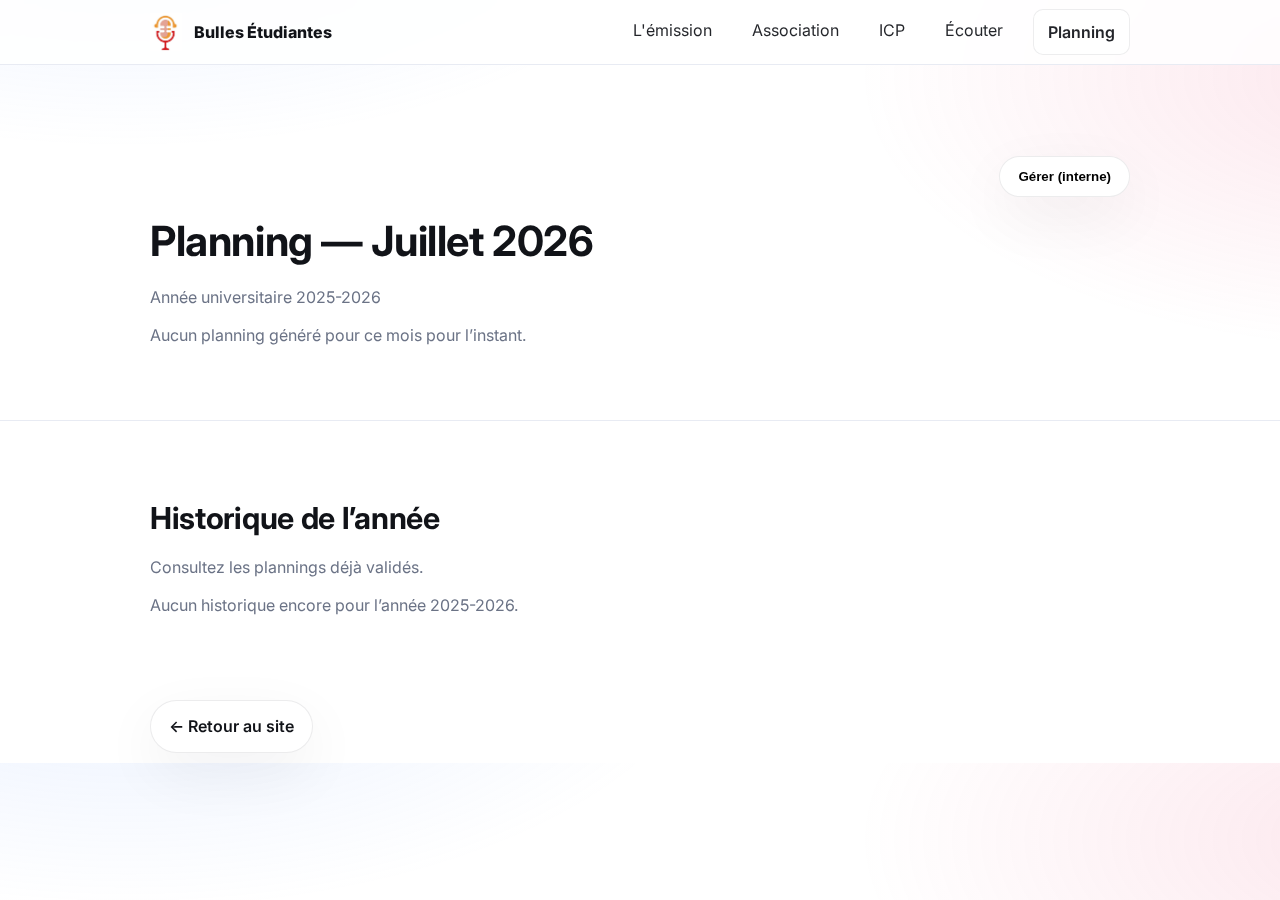
<file: planning.html>
<!DOCTYPE html>
<html lang="fr">
<head>
  <meta charset="utf-8" />
  <meta name="viewport" content="width=device-width, initial-scale=1" />

  <title>Planning — Bulles Étudiantes</title>
  <meta name="description" content="Planning des émissions Bulles Étudiantes : roulement des chroniqueurs, historique et sessions du mois en cours." />

  <link rel="icon" type="image/png" sizes="32x32" href="assets/img/favicon.png?v=6">
  <link rel="apple-touch-icon" sizes="180x180" href="assets/img/favicon.png?v=6">
  <meta name="theme-color" content="#ffffff">

  <link rel="preconnect" href="https://fonts.gstatic.com" crossorigin />
  <link rel="preconnect" href="https://fonts.googleapis.com" />
  <link href="https://fonts.googleapis.com/css2?family=Inter:wght@400;600;800&display=swap" rel="stylesheet" />

  <style>
    :root{
      --bg:#ffffff; --ink:#111318; --muted:#6b7386; --line:#e8ebf3;
      --accent:#ec5a83; --accent-2:#7aa7ff; --radius:18px; --shadow:0 20px 60px rgba(18,22,33,.06);
      --container:max(52vw, 980px);
    }
    *{box-sizing:border-box; margin:0; padding:0}
    html{scroll-behavior:smooth}
    body{
      font-family: Inter, system-ui, -apple-system, Segoe UI, Roboto, sans-serif;
      color:var(--ink);
      background:
        radial-gradient(1200px 600px at 10% -20%, rgba(122,167,255,.18) 0%, rgba(255,255,255,0) 50%),
        radial-gradient(1000px 500px at 110% 10%, rgba(236,90,131,.15) 0%, rgba(255,255,255,0) 55%),
        var(--bg);
      line-height:1.65;
      -webkit-font-smoothing:antialiased; text-rendering:optimizeLegibility;
    }
    .container{width:min(var(--container), 92vw); margin-inline:auto}
    a{color:inherit; text-decoration:none}

    /* Header (fixe) */
    .site-header{position:fixed; inset:0 0 auto 0; z-index:1000; backdrop-filter:saturate(160%) blur(10px); background:rgba(255,255,255,.85); border-bottom:1px solid var(--line)}
    .header-inner{height:64px; display:flex; align-items:center; justify-content:space-between; gap:24px}
    .brand{display:flex; align-items:center; gap:12px; font-weight:800}
    .brand img{width:32px}
    .brand span{white-space:nowrap}
    .site-nav{display:flex; gap:20px}
    .site-nav a{padding:8px 10px; border-radius:10px; opacity:.92; transition:background .2s ease, transform .15s ease}
    .site-nav a:hover{background:rgba(17,19,24,.06); transform:translateY(-1px)}
    .btn{display:inline-flex; align-items:center; justify-content:center; gap:10px; padding:12px 18px; border-radius:999px; border:1px solid rgba(17,19,24,.08); font-weight:600; box-shadow:var(--shadow); background:#fff; cursor:pointer}
    .btn.primary{color:#fff; border-color:transparent; background:linear-gradient(135deg, var(--accent), var(--accent-2))}
    .btn.small{padding:9px 14px; box-shadow:none}
    .btn.icon{padding:8px 10px}
    main{padding-top:84px}

    .section{padding:72px 0; border-top:1px solid var(--line)}
    .section:first-of-type{border-top:0}
    .muted{color:var(--muted)}
    h1{font-size:clamp(1.8rem, 4.8vw, 2.6rem); letter-spacing:-.01em; margin-bottom:8px}
    h2{font-size:clamp(1.4rem, 3.6vw, 1.9rem); letter-spacing:-.01em; margin-bottom:10px}
    p{text-align:justify}

    .card{background:#fff; border:1px solid var(--line); border-radius:16px; padding:18px; box-shadow:var(--shadow)}
    .pill{display:inline-flex; align-items:center; gap:8px; padding:8px 12px; border-radius:999px; background:#fff; border:1px solid var(--line)}
    .pill strong{letter-spacing:.02em}

    table{width:100%; border-collapse:collapse; margin-top:12px; font-size:.98rem}
    thead th{text-align:left; padding:10px; border-bottom:1px solid var(--line); background:rgba(122,167,255,.06)}
    tbody td{padding:10px; border-bottom:1px solid var(--line); vertical-align:top}
    tbody tr:hover{background:rgba(17,19,24,.03)}
    .tag{display:inline-block; padding:6px 10px; border-radius:999px; background:rgba(236,90,131,.08); border:1px solid rgba(236,90,131,.2); font-size:.82rem; margin:2px 4px 2px 0}

    .admin-toggle-wrap{display:flex; justify-content:flex-end; margin-bottom:10px}
    .admin-drawer{position:fixed; top:64px; right:12px; width:min(92vw, 480px); max-height:calc(100vh - 80px); overflow:auto; background:#fff; border:1px solid var(--line); border-radius:16px; box-shadow:var(--shadow); padding:16px; display:none; z-index:1100}
    .tabs{display:flex; gap:6px; margin-bottom:10px; flex-wrap:wrap}
    .tab-btn{padding:8px 12px; border-radius:999px; border:1px solid var(--line); background:#fff; cursor:pointer}
    .tab-btn.active{border-color:transparent; background:linear-gradient(135deg, var(--accent), var(--accent-2)); color:#fff}
    .field{display:flex; flex-direction:column; gap:8px; margin:10px 0}
    .field input, .field select{padding:10px 12px; border-radius:12px; border:1px solid var(--line); background:#fff; font:inherit}
    .row{display:flex; gap:10px; flex-wrap:wrap}
    .person-row{display:flex; justify-content:space-between; align-items:center; padding:8px 0; border-bottom:1px dashed var(--line)}
    .person-row:last-child{border-bottom:0}
    .danger{background:#fff0f2; border-color:#ffd2db}
  </style>
</head>
<body>
  <header class="site-header" role="banner">
    <div class="container header-inner">
      <a class="brand" href="index.html" aria-label="Retour accueil">
        <img src="assets/img/logos/logo-bulles-etudiantes.png" alt="" onerror="this.style.display='none'">
        <span>Bulles Étudiantes</span>
      </a>
      <nav class="site-nav" aria-label="Navigation">
        <a href="index.html#emission">L'émission</a>
        <a href="index.html#asso">Association</a>
        <a href="index.html#ecole">ICP</a>
        <a href="index.html#ecouter">Écouter</a>
        <a href="planning.html" class="btn small">Planning</a>
      </nav>
    </div>
  </header>

  <main>
    <!-- Public -->
    <section class="section">
      <div class="container">
        <div class="admin-toggle-wrap">
          <button id="openAdmin" class="btn">Gérer (interne)</button>
        </div>

        <h1 id="monthTitle">Planning du mois</h1>
        <p class="muted" id="yearTitle"></p>

        <div class="card" id="currentMonthPlan" style="margin-top:16px; display:none">
          <div class="row" style="justify-content:space-between; align-items:center">
            <h2 style="margin:0">Sessions du mois</h2>
            <span class="pill"><strong id="sessionsCountPill">0</strong> session(s)</span>
          </div>
          <div id="currentTableWrap"></div>
        </div>

        <p id="noPlanMsg" class="muted" style="margin-top:12px; display:none">Aucun planning généré pour ce mois pour l’instant.</p>
      </div>
    </section>

    <section class="section">
      <div class="container">
        <h2>Historique de l’année</h2>
        <p class="muted">Consultez les plannings déjà validés.</p>
        <div id="historyWrap" style="margin-top:12px"></div>
      </div>
    </section>
  </main>

  <!-- ADMIN -->
  <aside class="admin-drawer" id="adminDrawer" aria-label="Panneau d’administration">
    <div style="display:flex; justify-content:space-between; align-items:center">
      <h3>Administration du planning</h3>
      <button id="closeAdmin" class="btn small">Fermer</button>
    </div>

    <div class="tabs">
      <button class="tab-btn active" data-tab="mois">Mois courant</button>
      <button class="tab-btn" data-tab="personnes">Personnes</button>
      <button class="tab-btn" data-tab="seances">Séances</button>
    </div>

    <!-- Mois -->
    <div class="tab-panel" id="tab-mois">
      <div class="field">
        <label>Nombre de sessions ce mois</label>
        <input type="number" min="1" max="20" id="sessionCountInput" placeholder="ex. 4" />
        <p class="muted" id="activeInfo"></p>
      </div>
      <div class="row">
        <button class="btn primary" id="generateBtn">Générer / Régénérer</button>
        <button class="btn" id="deleteCurrentBtn">Supprimer planning du mois</button>
      </div>
      <p class="muted" id="statusLine" style="margin-top:8px"></p>
    </div>

    <!-- Personnes -->
    <div class="tab-panel" id="tab-personnes" style="display:none">
      <p>Gère la liste des personnes. Toute personne listée est <strong>active</strong>.</p>
      <div class="field">
        <label>Ajouter une personne</label>
        <div class="row">
          <input type="text" id="newFirstName" placeholder="Prénom" />
          <input type="text" id="newLastName" placeholder="Nom" />
          <button class="btn" id="addPersonBtn">Ajouter</button>
        </div>
      </div>

      <div class="field">
        <label>Liste actuelle</label>
        <div id="peopleList" class="muted" style="font-size:.95rem"></div>
      </div>
    </div>

    <!-- Séances -->
    <div class="tab-panel" id="tab-seances" style="display:none">
      <p>Édite le <strong>nom</strong>, l’<strong>heure</strong> et le <strong>thème</strong> de chaque séance du mois courant.</p>
      <div id="sessionsEditor"></div>
    </div>

    <!-- Développeur -->
    <div class="tab-panel danger" id="tab-dev" style="display:none">
      <p><strong>Attention :</strong> actions irréversibles.</p>
      <div class="field">
        <label>Supprimer un mois par code (YYYY-MM)</label>
        <div class="row">
          <input type="text" id="delMonthCode" placeholder="ex. 2025-09" />
          <button class="btn" id="delMonthBtn">Supprimer</button>
        </div>
      </div>
      <div class="field">
        <label>Réinitialiser les compteurs de participation (année universitaire)</label>
        <button class="btn" id="resetCountsBtn">Réinitialiser</button>
      </div>
    </div>
  </aside>

  <script>
    /* ========= Constantes ========= */
    const PASSWORD = "BullesICP2025";
    const LS_PREFIX = "be.plan.v5"; // nouveau namespace
    const now = new Date();
    const locale = "fr-FR";
    const monthFmt = new Intl.DateTimeFormat(locale, { month:"long" });

    const yyyy = now.getFullYear();
    const mm = String(now.getMonth()+1).padStart(2,"0");
    const currentMonthKey = `${yyyy}-${mm}`;                // ex: 2025-09
    const authedKey = `${LS_PREFIX}.auth.${currentMonthKey}`; // mémorise l’auth pour le mois

    function academicYearOf(d){ const y=d.getFullYear(), m=d.getMonth()+1; return (m>=9) ? `${y}-${y+1}` : `${y-1}-${y}`; }
    const AY = academicYearOf(now);

    /* ========= LocalStorage helpers ========= */
    const lsGet = (k,d=null)=>{ try{const v=localStorage.getItem(k); return v?JSON.parse(v):d;}catch{return d;} };
    const lsSet = (k,v)=>localStorage.setItem(k, JSON.stringify(v));
    const lsDel = (k)=>localStorage.removeItem(k);

    const keyMonth = (mk)=> `${LS_PREFIX}.month.${mk}`;        // {sessions, assignments[], meta[]}
    const keyYearRoster = (ay)=> `${LS_PREFIX}.roster.${ay}`;  // {names:[{name}]}
    const keyCounts = (ay)=> `${LS_PREFIX}.counts.${ay}`;      // {name: count}

    /* ========= Roster : tout le monde listé = actif ========= */
    function ensureRosterForYear(ay){
      let roster = lsGet(keyYearRoster(ay));
      if(!roster){
        const FIRST = ["Lina","Adam","Maya","Elias","Nora","Yanis","Chloé","Ibrahim","Léa","Noah","Inès","Raphaël","Sarah","Hugo","Emma","Jules","Camille","Amir","Zoé","Lucas","Mila","Théo","Aya"];
        const LAST  = ["Martin","Bernard","Thomas","Petit","Robert","Richard","Durand","Dubois","Moreau","Laurent","Simon","Michel","Lefebvre","Leroy","Roux","David","Bertrand","Morel"];
        const names = [];
        for(let i=0;i<23;i++){ names.push({ name: `${FIRST[i%FIRST.length]} ${LAST[i%LAST.length]}` }); }
        roster = { names };
        lsSet(keyYearRoster(ay), roster);
      }
      return roster;
    }
    function activeNamesForMonth(ay, monthKey){
      const roster = ensureRosterForYear(ay);
      return roster.names.map(p => p.name);
    }
    function addPerson(fullName){
      const roster = ensureRosterForYear(AY);
      roster.names.push({ name: fullName });
      lsSet(keyYearRoster(AY), roster);
    }
    function removePerson(fullName){
      const roster = ensureRosterForYear(AY);
      const i = roster.names.findIndex(p=>p.name===fullName);
      if(i>=0){ roster.names.splice(i,1); lsSet(keyYearRoster(AY), roster); return true; }
      return false;
    }

    /* ========= Équité : priorité non-participants mois précédent, puis total faible ========= */
    function prevMonthKey(mk){
      const [y,m] = mk.split('-').map(Number);
      const d = new Date(y, m-1, 1);
      d.setMonth(d.getMonth()-1);
      return `${d.getFullYear()}-${String(d.getMonth()+1).padStart(2,'0')}`;
    }
    function participantsSetOfMonth(mk){
      const plan = lsGet(keyMonth(mk));
      if(!plan) return new Set();
      const s = new Set();
      plan.assignments.forEach(a=>{ a.main.forEach(n=>s.add(n)); if(a.backup) s.add(a.backup); });
      return s;
    }
    function loadCounts(ay){ return lsGet(keyCounts(ay), {}); }
    function saveCounts(ay,c){ lsSet(keyCounts(ay), c); }

    function sortedCandidates(cands, lastSet, counts){
      return cands.map(n=>({
        n,
        last: lastSet.has(n) ? 1 : 0,     // 0 = n’a PAS participé le mois dernier => priorité
        c: counts[n] ?? 0,
        r: Math.random()
      })).sort((a,b)=> (a.last - b.last) || (a.c - b.c) || (a.r - b.r));
    }

    function generatePlanForMonth(mk, sessionCount){
      const all = activeNamesForMonth(AY, mk);
      if(all.length < 6) throw new Error("Il faut au moins 6 personnes dans la liste (5 + 1 remplaçant). Ajoute des personnes dans l’onglet Personnes.");

      const counts = loadCounts(AY);
      const work = {...counts};
      const lastSet = participantsSetOfMonth(prevMonthKey(mk));

      const assignments = [];
      const meta = [];

      for(let s=1;s<=sessionCount;s++){
        const mains = [];
        const poolMain = sortedCandidates(all, lastSet, work).slice();
        while(mains.length < 5){
          const cand = poolMain.shift(); if(!cand) break;
          if(!mains.includes(cand.n)){ mains.push(cand.n); work[cand.n] = (work[cand.n]??0)+1; }
        }
        const poolBack = sortedCandidates(all.filter(n=>!mains.includes(n)), lastSet, work);
        const backup = (poolBack[0] && poolBack[0].n) ? poolBack[0].n : null;

        assignments.push({session:s, main:mains, backup});
        meta.push({title:`Séance ${s}`, time:"", theme:""});
      }
      return {sessions:sessionCount, assignments, meta, generatedAt:new Date().toISOString()};
    }

    function saveMonth(mk, plan){
      lsSet(keyMonth(mk), plan);
      const counts = loadCounts(AY);
      plan.assignments.forEach(a => a.main.forEach(n => counts[n] = (counts[n] ?? 0) + 1));
      saveCounts(AY, counts);
    }

    /* ========= UI refs ========= */
    const monthTitle = document.getElementById("monthTitle");
    const yearTitle  = document.getElementById("yearTitle");
    const currentCard = document.getElementById("currentMonthPlan");
    const sessionsCountPill = document.getElementById("sessionsCountPill");
    const currentTableWrap = document.getElementById("currentTableWrap");
    const historyWrap = document.getElementById("historyWrap");
    const noPlanMsg = document.getElementById("noPlanMsg");

    const adminDrawer = document.getElementById("adminDrawer");
    const openAdmin = document.getElementById("openAdmin");
    const closeAdmin = document.getElementById("closeAdmin");
    const tabs = {
      mois: document.getElementById("tab-mois"),
      personnes: document.getElementById("tab-personnes"),
      seances: document.getElementById("tab-seances"),
      dev: document.getElementById("tab-dev"),
    };
    const tabBtnDev = document.getElementById("tabBtnDev");

    const sessionCountInput = document.getElementById("sessionCountInput");
    const generateBtn = document.getElementById("generateBtn");
    const deleteCurrentBtn = document.getElementById("deleteCurrentBtn");
    const statusLine = document.getElementById("statusLine");
    const activeInfo = document.getElementById("activeInfo");

    const newFirstName = document.getElementById("newFirstName");
    const newLastName = document.getElementById("newLastName");
    const peopleList = document.getElementById("peopleList");

    const sessionsEditor = document.getElementById("sessionsEditor");

    const delMonthCode = document.getElementById("delMonthCode");
    const delMonthBtn = document.getElementById("delMonthBtn");
    const resetCountsBtn = document.getElementById("resetCountsBtn");

    /* ========= Auth : demandé à l’ouverture de l’admin, puis mémorisé pour le mois ========= */
    let authedThisMonth = !!lsGet(authedKey, false);

    openAdmin.addEventListener("click", ()=>{
      if(!authedThisMonth){
        const pwd = prompt("Mot de passe (interne) :");
        if(pwd !== PASSWORD){ alert("Mot de passe incorrect."); return; }
        authedThisMonth = true;
        lsSet(authedKey, true);
        tabBtnDev.style.display = "inline-block";
      }
      adminDrawer.style.display = "block";
    });
    closeAdmin.addEventListener("click", ()=> adminDrawer.style.display = "none");

    // Tabs
    document.querySelectorAll(".tab-btn").forEach(btn=>{
      btn.addEventListener("click", ()=>{
        document.querySelectorAll(".tab-btn").forEach(b=>b.classList.remove("active"));
        btn.classList.add("active");
        Object.values(tabs).forEach(p=>p.style.display="none");
        const tab = btn.dataset.tab;
        if(tab==="dev" && !authedThisMonth) return;
        tabs[tab].style.display="block";
      });
    });

    /* ========= Rendu ========= */
    function formatMonthLabel(d){
      const m = monthFmt.format(d);
      return m.charAt(0).toUpperCase()+m.slice(1)+" "+d.getFullYear();
    }

function renderTable(plan, target){
  const rows = plan.assignments.map((a,idx)=>{
    const mains = a.main.map(n=> `<span class="tag">${n}</span>`).join("");
    const backup = a.backup ? `<span class="tag" style="background:rgba(122,167,255,.1);border-color:rgba(122,167,255,.25)">Remplaçant : ${a.backup}</span>` : "";
    const meta = plan.meta?.[idx] ?? {title:`Séance ${a.session}`, time:"", theme:""};

    const title = meta.title ? `<strong>${meta.title}</strong>` : `<strong>Séance ${a.session}</strong>`;
    const theme = meta.theme ? ` — <em>${meta.theme}</em>` : "";

    return `<tr>
      <td style="width:80px">#${a.session}</td>
      <td>${mains}</td>
      <td>${backup}</td>
      <td style="white-space:nowrap">${meta.time || "—"}</td>
      <td>${title}${theme}</td>
    </tr>`;
  }).join("");

  target.innerHTML = `
    <table aria-label="Planning du mois">
      <colgroup>
        <col style="width:80px">
        <col>
        <col style="width:220px">
        <col style="width:110px">
        <col>
      </colgroup>
      <thead>
        <tr>
          <th>Session</th>
          <th>Chroniqueurs (5)</th>
          <th>Remplaçant (1)</th>
          <th>Heure</th>
          <th>Détails</th>
        </tr>
      </thead>
      <tbody>${rows}</tbody>
    </table>
  `;
}


    function renderCurrentMonth(){
      ensureRosterForYear(AY);
      const d = new Date(currentMonthKey+"-01");
      monthTitle.textContent = "Planning — " + formatMonthLabel(d);
      yearTitle.textContent = "Année universitaire " + AY;

      const plan = lsGet(keyMonth(currentMonthKey));
      if(plan){
        noPlanMsg.style.display = "none";
        currentCard.style.display = "block";
        sessionsCountPill.textContent = plan.sessions;
        renderTable(plan, currentTableWrap);
      }else{
        currentCard.style.display = "none";
        noPlanMsg.style.display = "block";
      }
      renderHistory();
      renderPeopleList();
      renderSessionsEditor();
      sessionCountInput.value = plan ? plan.sessions : "";
      tabBtnDev.style.display = authedThisMonth ? "inline-block" : "none";

      // Info actifs
      const actives = activeNamesForMonth(AY, currentMonthKey);
      if(activeInfo) activeInfo.textContent = `Actifs ce mois : ${actives.length}. Minimum requis : 6.`;
    }

    function renderHistory(){
      const [startY, endY] = AY.split('-').map(Number);
      const months = [];
      for(let i=9;i<=12;i++){ months.push(`${startY}-${String(i).padStart(2,'0')}`); }
      for(let i=1;i<=8;i++){ months.push(`${endY}-${String(i).padStart(2,'0')}`); }
      const blocks = months.map(mk=>{
        const data = lsGet(keyMonth(mk));
        if(!data) return "";
        const label = formatMonthLabel(new Date(mk+"-01"));
        const div = document.createElement("div");
        renderTable(data, div);
        return `
          <details ${mk===currentMonthKey ? "open" : ""}>
            <summary>${label} — ${data.sessions} session(s)</summary>
            <div style="margin-top:8px">${div.innerHTML}</div>
          </details>
        `;
      }).join("");
      historyWrap.innerHTML = blocks || `<p class="muted">Aucun historique encore pour l’année ${AY}.</p>`;
    }

    function renderPeopleList(){
      const roster = ensureRosterForYear(AY);
      const rows = roster.names
        .map(p=> `
          <div class="person-row">
            <div>• ${p.name}</div>
            <button class="btn small" data-remove="${p.name}">Supprimer</button>
          </div>
        `).join("");
      peopleList.innerHTML = rows || "<em>Aucune personne</em>";
      peopleList.querySelectorAll('button[data-remove]').forEach(btn=>{
        btn.addEventListener('click', ()=>{
          if(!authedThisMonth){ alert("Ouvre l’onglet Gérer et authentifie-toi."); return; }
          const who = btn.dataset.remove;
          if(confirm(`Supprimer ${who} ?`)){
            if(removePerson(who)){ renderPeopleList(); alert("Personne supprimée."); }
          }
        });
      });
    }

    function renderSessionsEditor(){
      const plan = lsGet(keyMonth(currentMonthKey));
      if(!plan){ sessionsEditor.innerHTML = `<p class="muted">Aucun planning ce mois-ci.</p>`; return; }
      const html = plan.assignments.map((a, idx)=>{
        const meta = plan.meta?.[idx] ?? {title:`Séance ${a.session}`, time:"", theme:""};
        return `
          <div class="card" style="margin-top:10px">
            <div class="row" style="justify-content:space-between; align-items:center">
              <strong>#${a.session}</strong>
              <span class="pill"><strong>${a.main.length}</strong> + remplaçant</span>
            </div>
            <div class="row" style="margin-top:8px">
              <input type="text" data-meta="title" data-idx="${idx}" placeholder="Nom de la séance" value="${meta.title||""}">
              <input type="time" data-meta="time" data-idx="${idx}" value="${meta.time||""}" step="60" style="min-width:120px">
              <input type="text" data-meta="theme" data-idx="${idx}" placeholder="Thème" value="${meta.theme||""}">
            </div>
          </div>
        `;
      }).join("");
      sessionsEditor.innerHTML = html;
      sessionsEditor.querySelectorAll('input[data-meta]').forEach(inp=>{
        inp.addEventListener('change', ()=>{
          if(!authedThisMonth){ alert("Ouvre l’onglet Gérer et authentifie-toi."); return; }
          const idx = parseInt(inp.dataset.idx,10);
          const key = inp.dataset.meta;
          const plan2 = lsGet(keyMonth(currentMonthKey)); if(!plan2) return;
          if(!plan2.meta) plan2.meta = [];
          if(!plan2.meta[idx]) plan2.meta[idx] = {title:"", time:"", theme:""};
          plan2.meta[idx][key] = inp.value;
          lsSet(keyMonth(currentMonthKey), plan2);
          statusLine.textContent = "Séance mise à jour.";
          renderCurrentMonth();
        });
      });
    }

    /* ========= Actions admin ========= */
    document.getElementById("addPersonBtn").addEventListener("click", ()=>{
      if(!authedThisMonth){ alert("Ouvre l’onglet Gérer et authentifie-toi."); return; }
      const fn = newFirstName.value.trim();
      const ln = newLastName.value.trim();
      if(!fn || !ln){ alert("Prénom et nom requis."); return; }
      addPerson(`${fn} ${ln}`);
      newFirstName.value = ""; newLastName.value = "";
      renderPeopleList();
      alert("Personne ajoutée.");
    });

    document.getElementById("generateBtn").addEventListener("click", ()=>{
      if(!authedThisMonth){ alert("Ouvre l’onglet Gérer et authentifie-toi."); return; }
      const n = parseInt(sessionCountInput.value,10);
      if(!n || n<1){ statusLine.textContent = "Indique un nombre de sessions valide."; return; }

      const actives = activeNamesForMonth(AY, currentMonthKey);
      if (actives.length < 6) {
        statusLine.textContent = `Il n’y a que ${actives.length} personne(s) dans la liste. Ajoute-en au moins ${6 - actives.length} pour générer.`;
        if(activeInfo) activeInfo.textContent = `Actifs ce mois : ${actives.length}. Minimum requis : 6.`;
        return;
      }

      try{
        const plan = generatePlanForMonth(currentMonthKey, n);
        saveMonth(currentMonthKey, plan);
        statusLine.textContent = "Planning généré et sauvegardé.";
        renderCurrentMonth();
      }catch(err){
        statusLine.textContent = err.message || "Erreur de génération.";
      }
    });

    document.getElementById("deleteCurrentBtn").addEventListener("click", ()=>{
      if(!authedThisMonth){ alert("Ouvre l’onglet Gérer et authentifie-toi."); return; }
      if(!confirm("Supprimer le planning du mois courant ?")) return;
      lsDel(keyMonth(currentMonthKey));
      statusLine.textContent = "Planning du mois supprimé.";
      renderCurrentMonth();
    });

    document.getElementById("delMonthBtn").addEventListener("click", ()=>{
      if(!authedThisMonth){ alert("Ouvre l’onglet Gérer et authentifie-toi."); return; }
      const code = delMonthCode.value.trim();
      if(!/^\d{4}-\d{2}$/.test(code)){ alert("Code mois invalide (YYYY-MM)."); return; }
      if(!confirm(`Supprimer le mois ${code} ?`)) return;
      lsDel(keyMonth(code));
      if(code===currentMonthKey) sessionCountInput.value="";
      renderCurrentMonth();
      alert(`Mois ${code} supprimé.`);
    });

    document.getElementById("resetCountsBtn").addEventListener("click", ()=>{
      if(!authedThisMonth){ alert("Ouvre l’onglet Gérer et authentifie-toi."); return; }
      if(!confirm("Réinitialiser les compteurs de participation pour l'année universitaire ?")) return;
      lsDel(keyCounts(AY));
      alert("Compteurs réinitialisés.");
    });

    /* ========= Init ========= */
    (function init(){
      ensureRosterForYear(AY);
      renderCurrentMonth();
      if(authedThisMonth) document.getElementById("tabBtnDev").style.display = "inline-block";
    })();
  </script>
  <header class="header">
  <div class="container">
    <a href="index.html" class="btn ghost" style="margin:10px 0; display:inline-block;">← Retour au site</a>
  </div>
</header>
</body>
</html>
</file>
